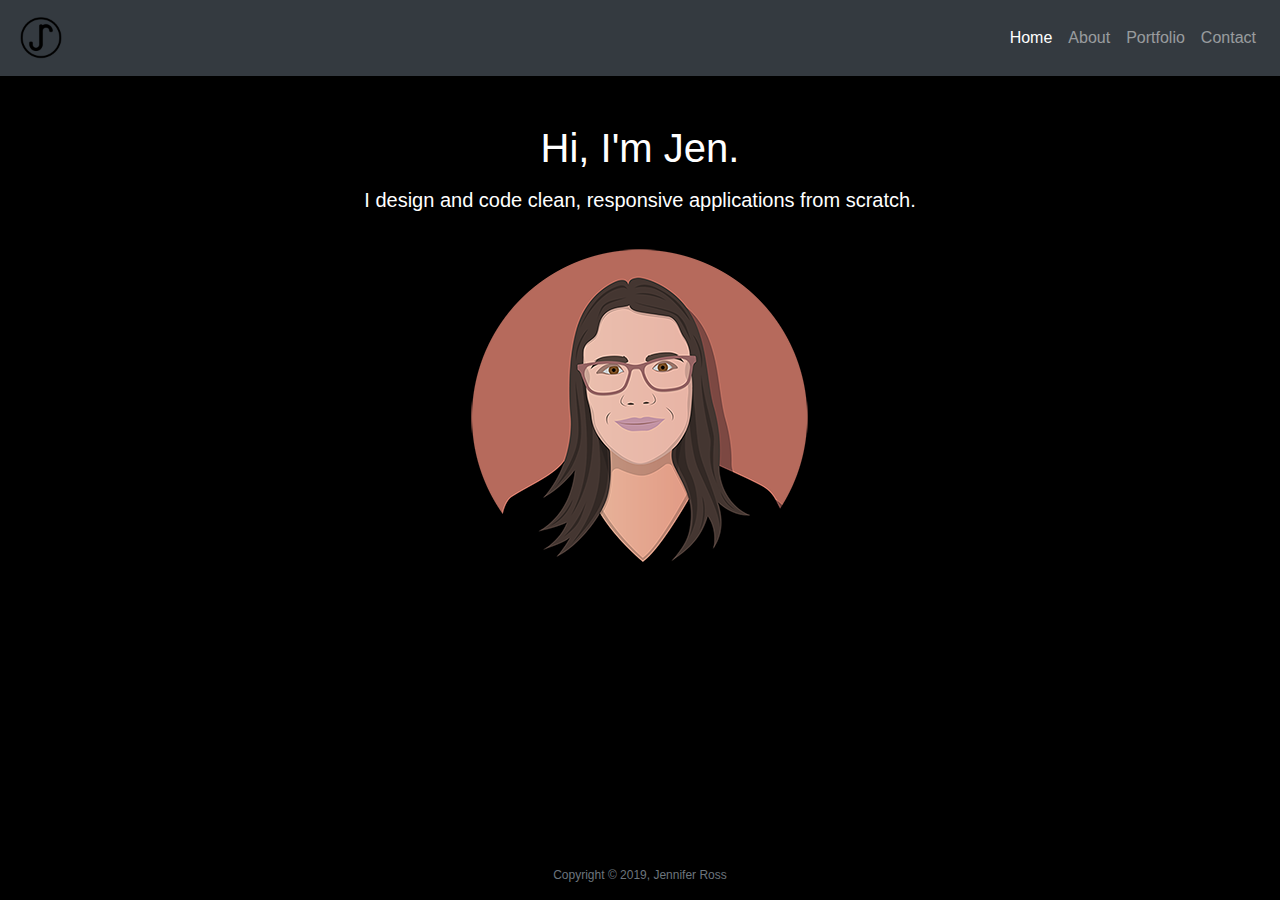
<file: index.html>
<!DOCTYPE html>
<html lang="en" class="h-100">
<head>
    <meta charset="UTF-8">
    <meta name="viewport" content="width=device-width, initial-scale=1.0">
    <meta http-equiv="X-UA-Compatible" content="ie=edge">
    <meta name="author" content="Jennifer Ross">
    <meta name="description" content="Welcome to Jennifer Ross' portfolio made with Bootstrap CSS.">
    <title>Jennifer Ross</title>
    <link rel="stylesheet" href="https://stackpath.bootstrapcdn.com/bootstrap/4.3.1/css/bootstrap.min.css" integrity="sha384-ggOyR0iXCbMQv3Xipma34MD+dH/1fQ784/j6cY/iJTQUOhcWr7x9JvoRxT2MZw1T" crossorigin="anonymous">
    <link rel="stylesheet" href="style.css">
    <link rel="icon" href="images/jrlogo/JR Logo-01.png" type="image/png">
</head>
<body class="d-flex flex-column h-100">
    <!--Navbar-->
    <nav class="navbar navbar-expand-lg navbar-dark bg-dark">
        <a class="navbar-brand" href="index.html">
        <img src="images/jrlogo/JR Logo-01.png" width="50" height="50" class="d-inline-block align-top" alt="JR Logo">
        </a>
        <button class="navbar-toggler" type="button" data-toggle="collapse" data-target="#navbarNavDropdown" aria-controls="navbarNav" aria-expanded="false" aria-label="Toggle navigation">
            <span class="navbar-toggler-icon"></span>
        </button>
        <div class="collapse navbar-collapse justify-content-end" id="navbarNavDropdown">
            <ul class="navbar-nav ml-auto">
                <li class="nav-item active">
                <a class="nav-link" href="index.html">Home <span class="sr-only">(current)</span></a>
                </li>
                <li class="nav-item">
                <a class="nav-link" href="about.html">About</a>
                </li>
                <li class="nav-item">
                <a class="nav-link" href="portfolio.html">Portfolio</a>
                </li>
                <li class="nav-item">
                <a class="nav-link" href="contact.html">Contact</a>
                </li>
            </ul>
        </div>
    </nav>
    <!--Navbar-->
    <!--Main Page Content-->
    <main role="main" class="flex-shrink-0">
        <div class="container">
            <h1 class="header mt-5">Hi, I'm Jen.</h1>
            <h2 class="sub-header mt-3">I design and code clean, responsive applications from scratch.</h2>
            <br>
            <div class="row">
                <img class="img-fluid mx-auto" src="images/Jenvatar circle 350.png" alt="Jennifer Ross">
            </div>
            <br>
        </div>
    </main>
        
    <!-- Footer -->
    <footer role="contentinfo" class="footer mt-auto mx-auto py-3">
        <div class="container">
            <span class="text-muted">Copyright © 2019, Jennifer Ross</span>
        </div>
    </footer>
     <!-- Footer -->
    <script src="https://code.jquery.com/jquery-3.3.1.slim.min.js" integrity="sha384-q8i/X+965DzO0rT7abK41JStQIAqVgRVzpbzo5smXKp4YfRvH+8abtTE1Pi6jizo" crossorigin="anonymous"></script>
    <script src="https://cdnjs.cloudflare.com/ajax/libs/popper.js/1.14.7/umd/popper.min.js" integrity="sha384-UO2eT0CpHqdSJQ6hJty5KVphtPhzWj9WO1clHTMGa3JDZwrnQq4sF86dIHNDz0W1" crossorigin="anonymous"></script>
    <script src="https://stackpath.bootstrapcdn.com/bootstrap/4.3.1/js/bootstrap.min.js" integrity="sha384-JjSmVgyd0p3pXB1rRibZUAYoIIy6OrQ6VrjIEaFf/nJGzIxFDsf4x0xIM+B07jRM" crossorigin="anonymous"></script>
</body>
</html>
</file>
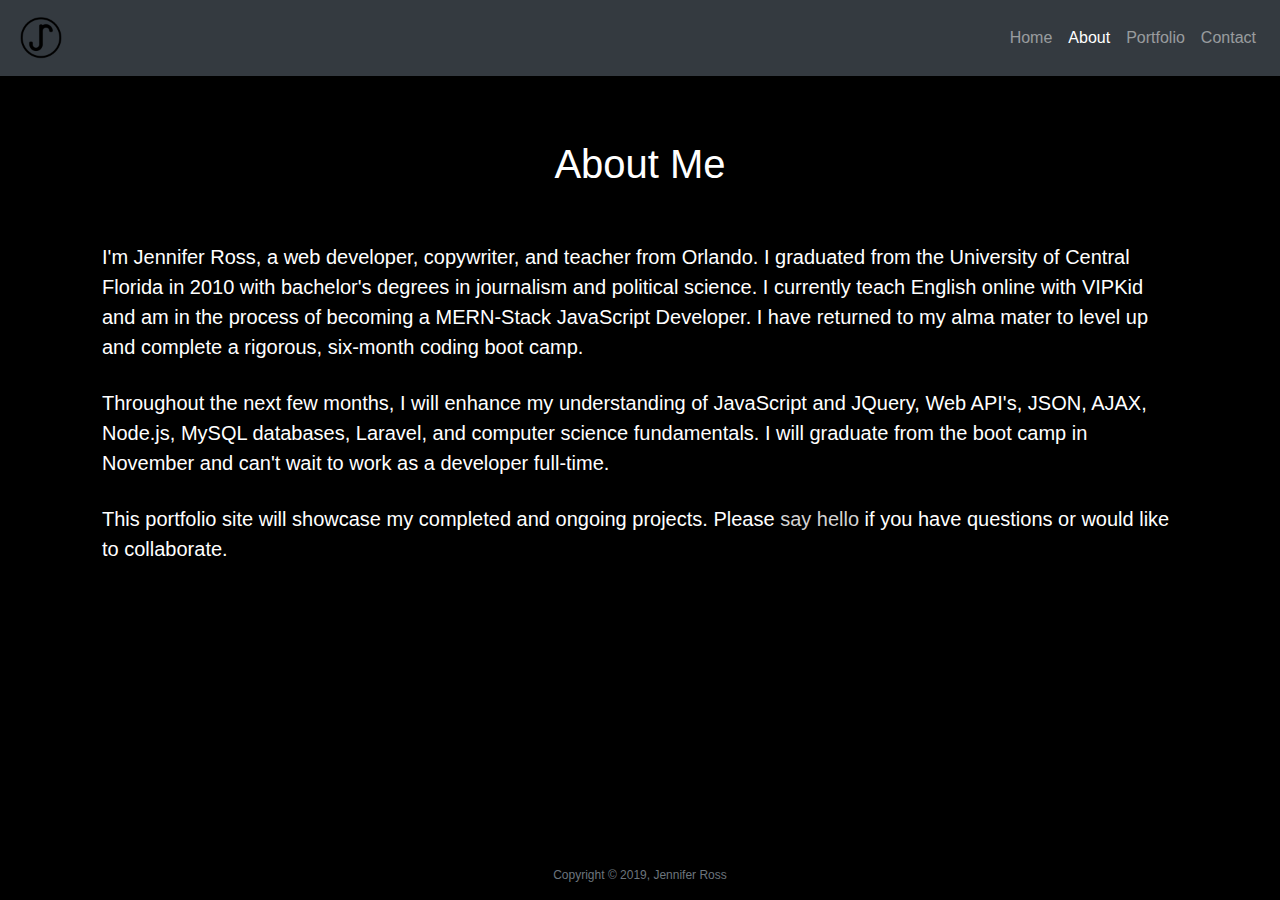
<file: about.html>
<!DOCTYPE html>
<html lang="en" class="h-100">
<head>
    <meta charset="UTF-8">
    <meta name="viewport" content="width=device-width, initial-scale=1.0">
    <meta http-equiv="X-UA-Compatible" content="ie=edge">
    <meta name="author" content="Jennifer Ross">
    <meta name="description" content="Check out Jennifer Ross' developer portfolio made with Twitter's Bootstrap framework.">
    <title>Jennifer Ross</title>
    <link rel="stylesheet" href="https://stackpath.bootstrapcdn.com/bootstrap/4.3.1/css/bootstrap.min.css" integrity="sha384-ggOyR0iXCbMQv3Xipma34MD+dH/1fQ784/j6cY/iJTQUOhcWr7x9JvoRxT2MZw1T" crossorigin="anonymous">
    <link rel="stylesheet" href="style.css">
    <link rel="icon" href="images/jrlogo/JR Logo-01.png" type="image/png">
</head>
<body class="d-flex flex-column h-100">
    <!--Navbar-->
    <nav class="navbar navbar-expand-lg navbar-dark bg-dark">
        <a class="navbar-brand" href="index.html">
        <img src="images/jrlogo/JR Logo-01.png" width="50" height="50" class="d-inline-block align-top" alt="JR Logo">
        </a>
        <button class="navbar-toggler" type="button" data-toggle="collapse" data-target="#navbarNavDropdown" aria-controls="navbarNav" aria-expanded="false" aria-label="Toggle navigation">
            <span class="navbar-toggler-icon"></span>
        </button>
        <div class="collapse navbar-collapse justify-content-end" id="navbarNavDropdown">
            <ul class="navbar-nav ml-auto">
                <li class="nav-item">
                <a class="nav-link" href="index.html">Home <span class="sr-only">(current)</span></a>
                </li>
                <li class="nav-item">
                <a class="nav-link active" href="about.html">About</a>
                </li>
                <li class="nav-item">
                <a class="nav-link" href="portfolio.html">Portfolio</a>
                </li>
                <li class="nav-item">
                <a class="nav-link" href="contact.html">Contact</a>
                </li>
            </ul>
        </div>
    </nav>
    <!--Navbar-->
    <!--Main Page Content-->
    <main role="main" class="flex-shrink-0">
        <div class="container mt-5">
            <div class="row">
                <h1 class="header mx-auto mt-3">About Me</h1>
                <div class="jumbotron mt-3">
                <p class="lead">I'm Jennifer Ross, a web developer, copywriter, and teacher from
                        Orlando. I graduated from the University of Central Florida in 2010
                        with bachelor's degrees in journalism and political science. I
                        currently teach English online with VIPKid and am in the process of
                        becoming a MERN-Stack JavaScript Developer. I have returned to my alma mater to level up and complete a
                        rigorous, six-month coding boot camp.</p>

                <p class="lead">Throughout the next few months, I will enhance my understanding of
                        JavaScript and JQuery, Web API's, JSON, AJAX, Node.js, MySQL databases,
                        Laravel, and computer science fundamentals. I will graduate from the boot camp in November and can't wait to work as a developer full-time.</p>

                <p class="lead">This portfolio site will showcase my completed and ongoing projects.
                        Please <a href="contact.html">say hello</a> if you have questions or
                        would like to collaborate.</p>
                </div>
            </div>
        </div>
    </main>
        
    <!-- Footer -->
    <footer role="contentinfo" class="footer mt-auto mx-auto py-3">
        <div class="container">
            <span class="text-muted">Copyright © 2019, Jennifer Ross</span>
        </div>
    </footer>
     <!-- Footer -->
    <script src="https://code.jquery.com/jquery-3.3.1.slim.min.js" integrity="sha384-q8i/X+965DzO0rT7abK41JStQIAqVgRVzpbzo5smXKp4YfRvH+8abtTE1Pi6jizo" crossorigin="anonymous"></script>
    <script src="https://cdnjs.cloudflare.com/ajax/libs/popper.js/1.14.7/umd/popper.min.js" integrity="sha384-UO2eT0CpHqdSJQ6hJty5KVphtPhzWj9WO1clHTMGa3JDZwrnQq4sF86dIHNDz0W1" crossorigin="anonymous"></script>
    <script src="https://stackpath.bootstrapcdn.com/bootstrap/4.3.1/js/bootstrap.min.js" integrity="sha384-JjSmVgyd0p3pXB1rRibZUAYoIIy6OrQ6VrjIEaFf/nJGzIxFDsf4x0xIM+B07jRM" crossorigin="anonymous"></script>
</body>
</html>
</file>
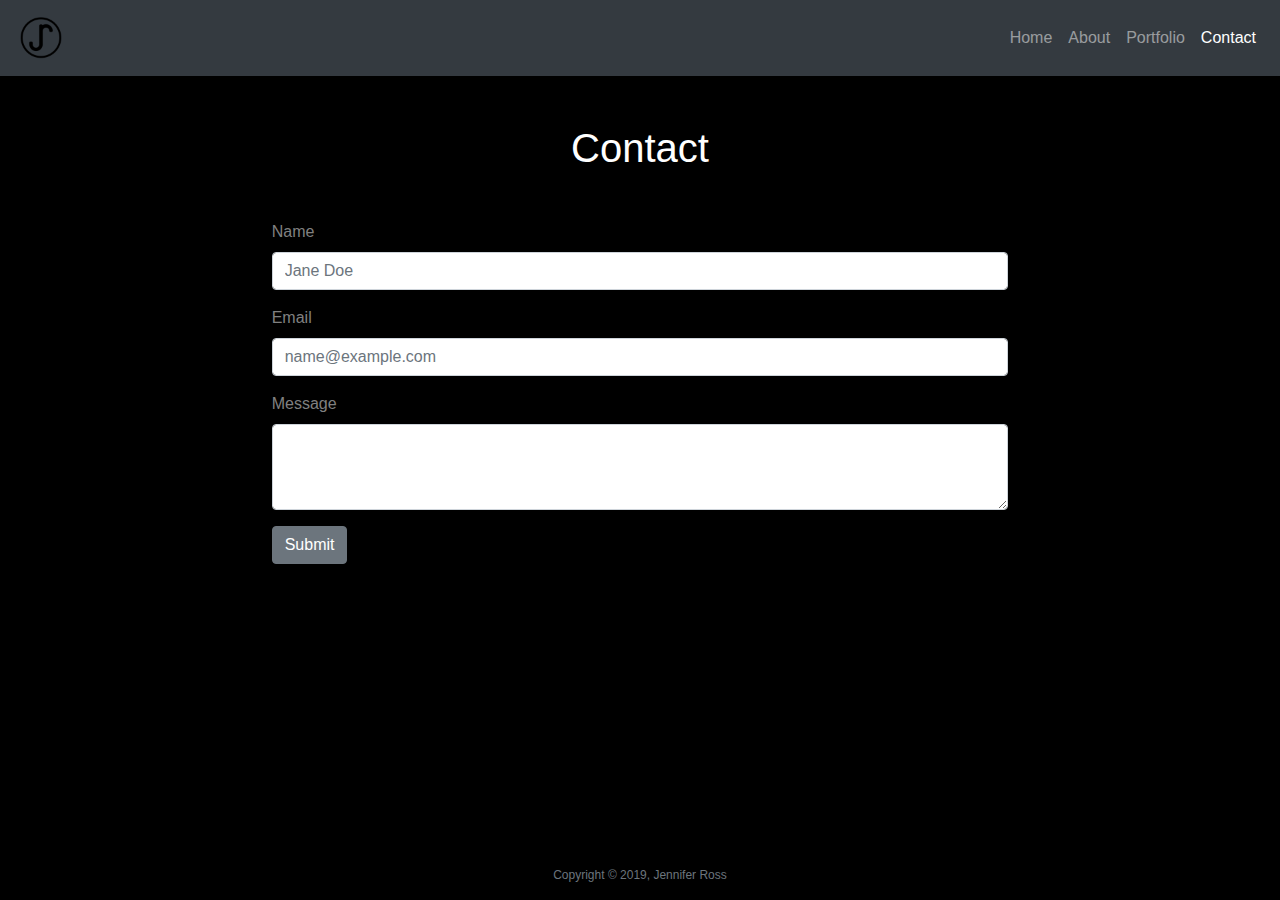
<file: contact.html>
<!DOCTYPE html>
<html lang="en" class="h-100">
<head>
    <meta charset="UTF-8">
    <meta name="viewport" content="width=device-width, initial-scale=1.0">
    <meta http-equiv="X-UA-Compatible" content="ie=edge">
    <meta name="author" content="Jennifer Ross">
    <meta name="description" content="Welcome to Jennifer Ross' portfolio made with Bootstrap CSS.">
    <title>Jennifer Ross</title>
    <link rel="stylesheet" href="https://stackpath.bootstrapcdn.com/bootstrap/4.3.1/css/bootstrap.min.css" integrity="sha384-ggOyR0iXCbMQv3Xipma34MD+dH/1fQ784/j6cY/iJTQUOhcWr7x9JvoRxT2MZw1T" crossorigin="anonymous">
    <link rel="stylesheet" href="style.css">
    <link rel="icon" href="images/jrlogo/JR Logo-01.png" type="image/png">
</head>
<body class="d-flex flex-column h-100">
    <!--Navbar-->
    <nav class="navbar navbar-expand-lg navbar-dark bg-dark">
        <a class="navbar-brand" href="index.html">
        <img src="images/jrlogo/JR Logo-01.png" width="50" height="50" class="d-inline-block align-top" alt="">
        </a>
        <button class="navbar-toggler" type="button" data-toggle="collapse" data-target="#navbarNavDropdown" aria-controls="navbarNav" aria-expanded="false" aria-label="Toggle navigation">
            <span class="navbar-toggler-icon"></span>
        </button>
        <div class="collapse navbar-collapse justify-content-end" id="navbarNavDropdown">
            <ul class="navbar-nav ml-auto">
                <li class="nav-item">
                <a class="nav-link" href="index.html">Home <span class="sr-only">(current)</span></a>
                </li>
                <li class="nav-item">
                <a class="nav-link" href="about.html">About</a>
                </li>
                <li class="nav-item">
                <a class="nav-link" href="portfolio.html">Portfolio</a>
                </li>
                <li class="nav-item active">
                <a class="nav-link" href="contact.html">Contact</a>
                </li>
            </ul>
        </div>
    </nav>
    <!--Navbar-->
    <!--Main Page Content-->
    <main role="main" class="flex-shrink-0">
        <div class="container">
            <h1 class="header mt-5">Contact</h1>
            <form class="mt-5">
                <div class="form-row">
                    <div class="form-group col-lg-8 m-auto">
                    <label for="name">Name</label>
                    <input type="name" class="form-control" id="name-input" placeholder="Jane Doe">
                    </div>
                </div>
                <div class="form-row">
                    <div class="form-group col-lg-8 m-auto">
                    <label for="email" class="mt-3">Email</label>
                    <input type="email" class="form-control" id="email-input" placeholder="name@example.com">
                    </div>
                </div>
                <div class="form-row">
                  <div class="form-group col-lg-8 m-auto">
                  <label for="message" class="mt-3">Message</label>
                  <textarea class="form-control" id="message-input" rows="3"></textarea>
                  </div>
                </div>
                <div class="form-row">
                    <div class="form-group col-lg-8 m-auto">
                        <span class="form-group-btn">
                        <button type="submit" class="btn btn-default btn-secondary mt-3">Submit</button>
                        </span>  
                    </div>
                </div>
            </form>
        </div>
    </main>
        
    <!-- Footer -->
    <footer role="contentinfo" class="footer mt-auto mx-auto py-3">
        <div class="container">
            <span class="text-muted">Copyright © 2019, Jennifer Ross</span>
        </div>
    </footer>
     <!-- Footer -->
    <script src="https://code.jquery.com/jquery-3.3.1.slim.min.js" integrity="sha384-q8i/X+965DzO0rT7abK41JStQIAqVgRVzpbzo5smXKp4YfRvH+8abtTE1Pi6jizo" crossorigin="anonymous"></script>
    <script src="https://cdnjs.cloudflare.com/ajax/libs/popper.js/1.14.7/umd/popper.min.js" integrity="sha384-UO2eT0CpHqdSJQ6hJty5KVphtPhzWj9WO1clHTMGa3JDZwrnQq4sF86dIHNDz0W1" crossorigin="anonymous"></script>
    <script src="https://stackpath.bootstrapcdn.com/bootstrap/4.3.1/js/bootstrap.min.js" integrity="sha384-JjSmVgyd0p3pXB1rRibZUAYoIIy6OrQ6VrjIEaFf/nJGzIxFDsf4x0xIM+B07jRM" crossorigin="anonymous"></script>
</body>
</html>
</file>
<file: style.css>
* {
    box-sizing: border-box; 
}

body {
    background-color: black; 
}

h1 {
    color: white;
    text-align: center;
}

.nav-item {
    text-align: right; 
}

main div form label {
    color: grey;
}

.btn-secondary:hover {
    background-color:#424242;
}

.sub-header {
    font-size: 1.25rem;
    font-weight: 300;
    color: white;
    text-shadow: 0 0.05rem 0.1rem rgba(0, 0, 0, .5);
    text-align: center; 
}

.lead a {
    text-decoration: none;
    color: lightgrey;
}

.lead a:hover {
    color: #2E2E2E;
}

footer {
    font-size: 12px;
}

.display-4 {
    color: black;
    font-weight: 500;
    font-size: 35px;
    text-align: left;
    padding-bottom: 10px;
}

.jumbotron {
    padding-bottom: 5px;
    padding-top: 20px;
    background-color: black;
    /* border: 2px solid #333; */
}

.lead {
    padding-top: 10px;
    color: white;
}

/* .btn-primary {
    background-color: grey; 
    border: grey; 
}

.btn-primary:hover {
    background-color: darkgrey; 
} */

.tech-img {
    width: 50px;
    height: 50px; 
}

.btn-md {
    font-weight: bold; 
}

.card-img-top {
    width: 100%; 
    height: 225px; 
}

.card-img-overlay {
    background-color: rgba(grey, 0.8);
}
</file>
